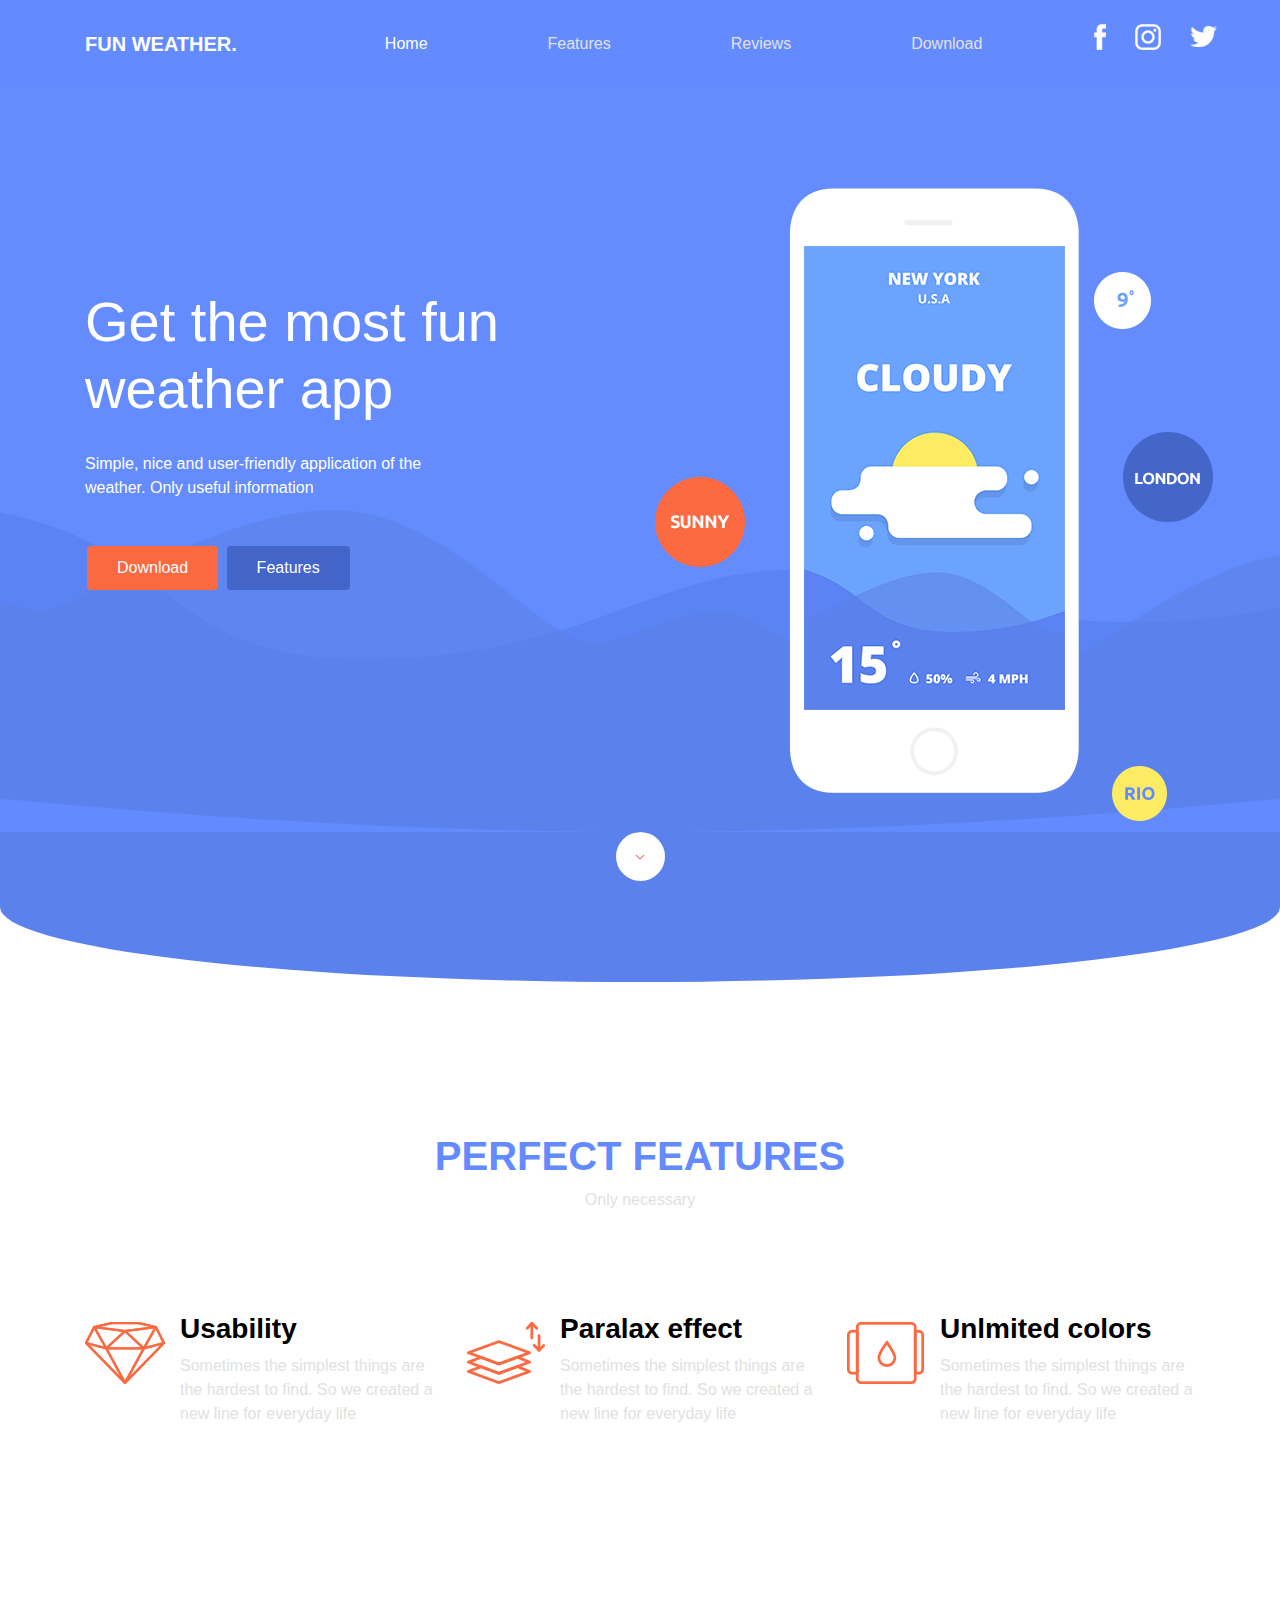
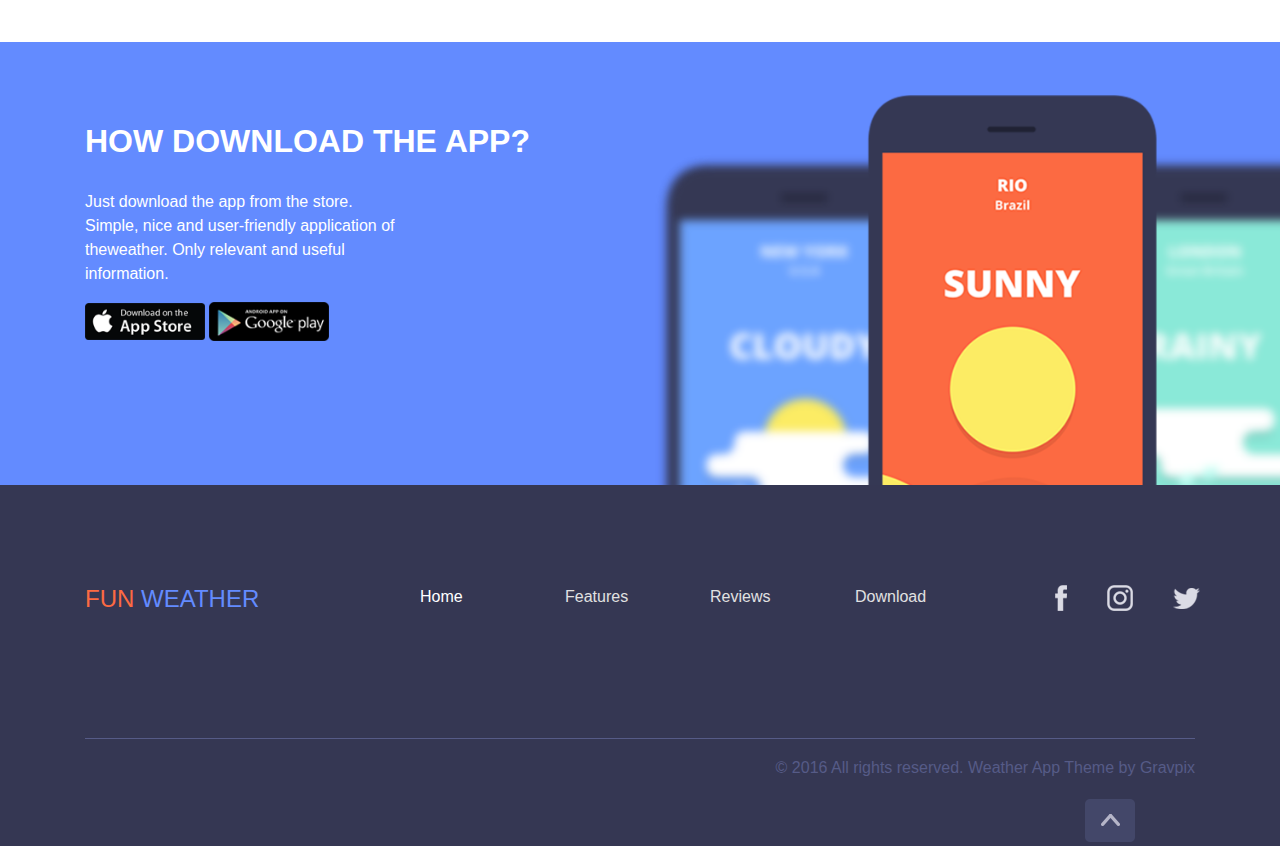
<file: index.html>
<!DOCTYPE html>
<html lang="en">
<head>
    <meta charset="UTF-8">
    <meta name="description" content="Website for weather app">
    <meta name="keywords" content="HTML,SCSS">
    <title>Fun Weather App</title>
    <link rel="stylesheet" type="text/css" href="main.css">
    <link rel="stylesheet" href="https://maxcdn.bootstrapcdn.com/bootstrap/4.0.0/css/bootstrap.min.css"
          integrity="sha384-Gn5384xqQ1aoWXA+058RXPxPg6fy4IWvTNh0E263XmFcJlSAwiGgFAW/dAiS6JXm" crossorigin="anonymous">
    <script src="https://maxcdn.bootstrapcdn.com/bootstrap/4.0.0/js/bootstrap.min.js"
            integrity="sha384-JZR6Spejh4U02d8jOt6vLEHfe/JQGiRRSQQxSfFWpi1MquVdAyjUar5+76PVCmYl"
            crossorigin="anonymous"></script>
</head>
<body>
<div class="container--background">
    <nav class="navbar navbar-expand-lg nav-color">
        <div class="container">
            <a class="navbar-brand" href="#">FUN WEATHER.</a>
            <button class="navbar-toggler" type="button" data-toggle="collapse" data-target="#navbarNav"
                    aria-controls="navbarNav" aria-expanded="false" aria-label="Toggle navigation">
                <span class="navbar-toggler-icon"></span>
            </button>
            <div class="collapse navbar-collapse" id="navbarNav">
                <ul class="navbar-nav">
                    <li class="nav-item active">
                        <a class="nav-link a--home-link" href="#">Home <span class="sr-only">(current)</span></a>
                    </li>
                    <li class="nav-item">
                        <a class="nav-link nav-color" href="#">Features</a>
                    </li>
                    <li class="nav-item">
                        <a class="nav-link" href="#">Reviews</a>
                    </li>
                    <li class="nav-item">
                        <a class="nav-link" href="#">Download</a>
                    </li>
                    <li class="nav-item">
                        <a href="#"><img src="img/facebook.svg" alt=""></a>
                    </li>
                    <li class="nav-item">
                        <a href="#"><img src="img/instagram.svg" alt=""></a>
                    </li>
                    <li class="nav-item">
                        <a href="#"><img src="img/twitter.svg" alt=""></a>
                    </li>
                </ul>
            </div>
        </div>
    </nav>
    <div class="container--wave">
        <div class="container">
            <div class="row">
                <div class="col-md-6">
                    <h1>Get the most fun weather app</h1>
                    <p>Simple, nice and user-friendly application of the weather. Only useful information</p>
                    <button class="button--download">Download</button>
                    <button class="button-features">Features</button>
                </div>
                <div class="col-sm-6 hidden-lg-block image--hidden">
                    <img class="image--hidden" src="img/Phone3.png" alt="">
                </div>
            </div>
        </div>
    </div>
</div>

<div class="container--background-bottom">
    <a href="#features"><img src="img/button.svg" alt=""></a>
</div>

<div class="container container--features" id="features">
    <h1><b>PERFECT FEATURES</b></h1>
    <p class="container--features-p">Only necessary</p>
    <div class="row row--features">
        <div class="col-md-1"><img src="img/diamonds.png" alt=""></div>
        <div class="col-md-3">
            <h3>Usability</h3>
            <p>Sometimes the simplest things are the hardest to find. So we created a new line for everyday life</p>
        </div>
        <div class="col-md-1"><img src="img/papers.png" alt=""></div>
        <div class="col-md-3">
            <h3>Paralax effect</h3>
            <p>Sometimes the simplest things are the hardest to find. So we created a new line for everyday life</p>
        </div>
        <div class="col-md-1"><img src="img/boxy.png" alt=""></div>
        <div class="col-md-3">
            <h3>Unlmited colors</h3>
            <p>Sometimes the simplest things are the hardest to find. So we created a new line for everyday life</p>
        </div>
    </div>
</div>

<div class="div--download">
    <div class="container">
        <div class="row">
            <div class="col-md-6 col--download-description">
                <h2><b>HOW DOWNLOAD THE APP?</b></h2>
                <p><span>Just download the app from the store.</span><span> Simple, nice and user-friendly application of</span><span>theweather. Only
                    relevant and useful</span> information.</p>
                <a href=""><img src="img/appstore.svg" alt=""></a>
                <a href=""><img src="img/google%20play.svg" alt=""></a>
            </div>
            <div class="col-md-6">
                <img src="img/phones.png">
            </div>
        </div>
    </div>
</div>

<footer class="footer">
    <div class="container">
        <div class="row div--footer-row">
            <div class="col-md-3"><a href=""><h4>FUN <span>WEATHER</span></h4></a></div>
            <div class="col-md-1 a--home-link">Home</div>
            <div class="col-md-1">Features</div>
            <div class="col-md-1">Reviews</div>
            <div class="col-md-1">Download</div>
            <!--div--footer-facebook created for making a bigger margin from Download button-->
            <a href=""><div class="col-md-1 div--footer-facebook"><img src="img/facebook2.svg" alt=""></div></a>
            <a href=""><div><img src="img/instagram2.svg" alt=""></div></a>
            <a href=""><div><img src="img/twitter2.svg" alt=""></div></a>
        </div>
    </div>
    <div class="container">
        <hr>
        <p>© 2016 All rights reserved. Weather App Theme by Gravpix</p>
    </div>
    <div class="div--footer-toTop"><a href="#navbarNav"><img src="img/toTheTop.png" alt=""></a></div>
</footer>
</body>
</html>
</file>
<file: main.css>
p {
  color: #ffffff;
  font-family: "Myriad Pro", Myriad, "Liberation Sans", "Nimbus Sans L", "Helvetica Neue", Helvetica, Arial, sans-serif;
  font-weight: normal;
  font-smooth: always; }

a {
  color: #ffffff; }

div h3 {
  text-align: left;
  font-family: "Myriad Pro", Myriad, "Liberation Sans", "Nimbus Sans L", "Helvetica Neue", Helvetica, Arial, sans-serif;
  font-weight: bold; }

.container--background {
  background-color: #638bff;
  background-repeat: no-repeat; }

.container--wave {
  background-image: url("img/wavespng.png");
  background-repeat: no-repeat;
  background-position: center;
  background-size: cover;
  padding-top: 100px; }
  .container--wave h1 {
    margin-top: 100px;
    font-size: 3.5em;
    color: #ffffff;
    font-family: "Myriad Pro", Myriad, "Liberation Sans", "Nimbus Sans L", "Helvetica Neue", Helvetica, Arial, sans-serif;
    font-weight: normal; }
  .container--wave p {
    margin-top: 30px;
    padding-right: 140px; }
  .container--wave button {
    margin: 30px 2px;
    border: none;
    padding: 10px 30px;
    border-radius: 4px;
    color: #ffffff;
    font-family: "Myriad Pro", Myriad, "Liberation Sans", "Nimbus Sans L", "Helvetica Neue", Helvetica, Arial, sans-serif;
    font-weight: normal; }
  @media (max-width: 756px) {
    .container--wave .image--hidden img:first-child {
      display: none; } }

.button--download {
  background-color: #fb6941; }

.button-features {
  background-color: #4365c9; }

.container--background-bottom {
  background-color: #5b81ec;
  width: Auto;
  height: 150px;
  border-bottom-left-radius: 70%;
  border-bottom-right-radius: 70%; }
  .container--background-bottom img {
    display: block;
    margin-left: auto;
    margin-right: auto;
    bottom: 0px;
    border-radius: 50%; }

.navbar {
  padding: 1.5em 1em !important; }

.nav-link {
  color: #e1e1e1;
  padding-right: 7em !important; }

.navbar-nav img {
  padding-right: 1.8em !important; }

.navbar-brand {
  color: #ffffff;
  margin-right: 7em !important;
  font-weight: bold; }

.a--home-link {
  color: #ffffff; }

.container--features {
  color: #638bff;
  margin-top: 150px;
  text-align: center; }

.container--features-p {
  color: #e1e1e1; }

.row--features {
  color: black;
  margin-top: 100px;
  margin-bottom: 200px; }
  .row--features p {
    color: #e1e1e1;
    padding-left: 30px;
    padding-right: 30px;
    text-align: left;
    line-height: 150%;
    padding: 0px; }
  .row--features img {
    margin-top: 10px; }

.div--download {
  background-color: #638bff;
  color: #ffffff;
  padding-top: 30px; }
  .div--download p {
    margin-top: 30px;
    margin-right: 40px; }
  .div--download p span {
    display: block; }
  .div--download img {
    width: 700px;
    height: auto; }

.col--download-description {
  margin-top: 50px; }
  .col--download-description img {
    width: 120px;
    height: auto; }

.footer {
  padding-top: 100px;
  background: #353753;
  padding-bottom: 50px; }
  .footer p {
    text-align: right;
    color: #565b87; }
  .footer hr {
    border-color: #565b87;
    height: 1px; }
  .footer .div--footer-toTop {
    position: absolute;
    right: 9em; }

.div--footer-row div {
  margin-right: 50px;
  color: #e1e1e1;
  margin-bottom: 100px; }
  .div--footer-row div h4 {
    color: #fc6a42; }
  .div--footer-row div span {
    color: #638bff; }
.div--footer-row a div {
  padding: 0px;
  margin-right: 0px;
  margin-left: 40px; }
.div--footer-row a .div--footer-facebook {
  margin-left: 70px; }
.div--footer-row .a--home-link {
  color: #ffffff; }

/*# sourceMappingURL=main.css.map */
</file>
